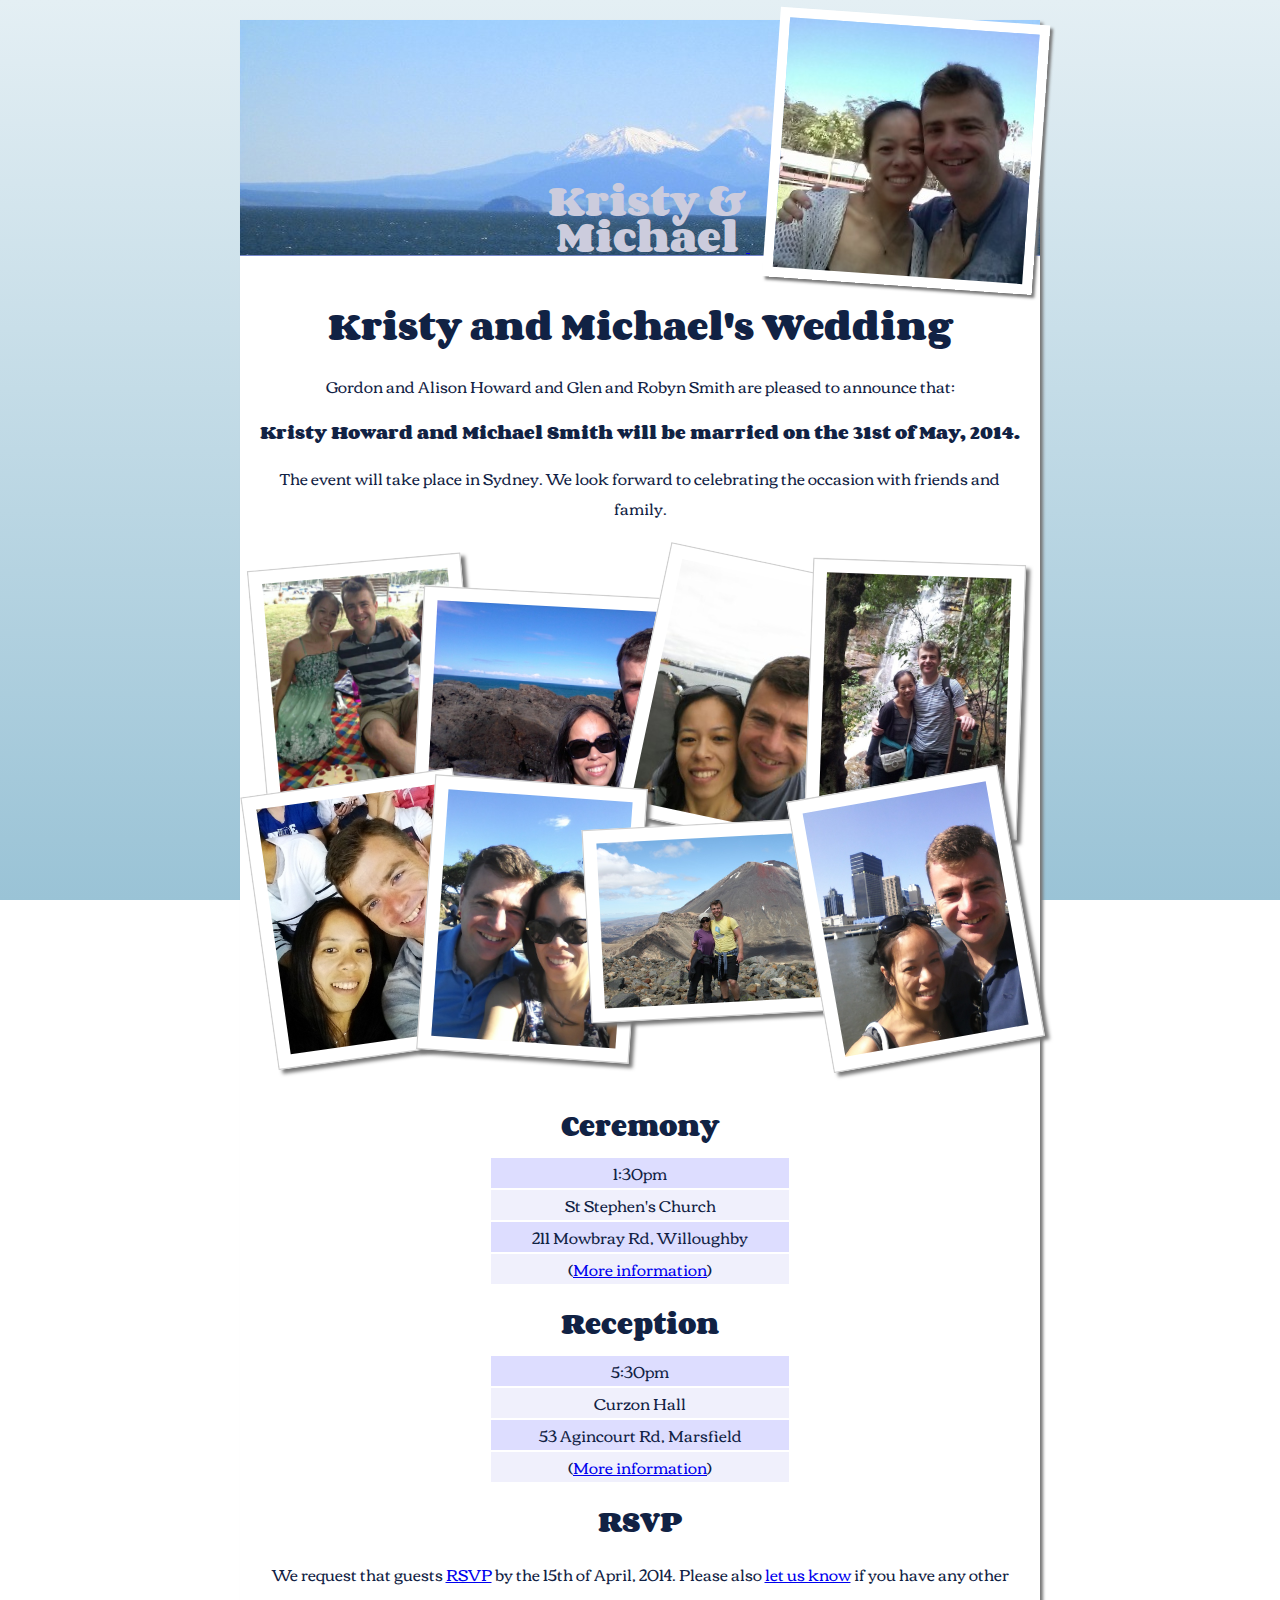
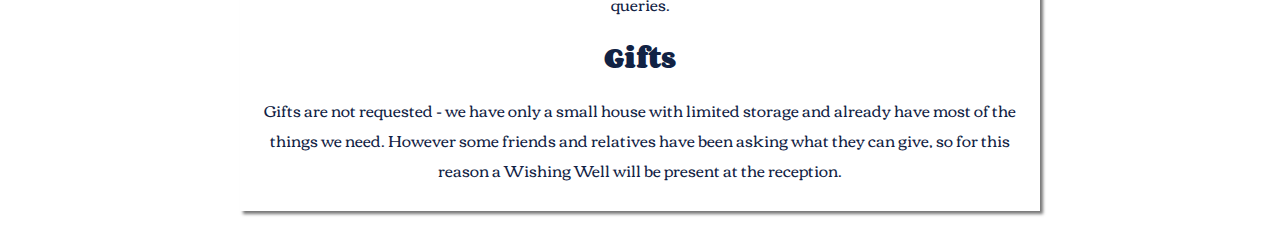
<file: index.html>
<!DOCTYPE html>
<html>
  <head>
    <meta charset="UTF-8">
    <link href='http://fonts.googleapis.com/css?family=Corben' rel='stylesheet' type='text/css'>
    <link rel="stylesheet" type="text/css" href="style.css" />
    <script type="text/Javascript" src="http://ajax.googleapis.com/ajax/libs/jquery/1.9.1/jquery.min.js"></script>
    <script type="text/javascript" src="style.js"></script>
    <title>Kristy and Michael's Wedding</title>
  </head>
  <body>
    <div id="container">
      <a id="header" href="/">
        <div id="header-text">
          <div>Kristy &amp;</div>
          <div>Michael</div>
        </div>
        <div id="header-portrait"><img width="250" height="250" src="images/header-portrait.jpg" alt="Portrait of Kristy and Michael"></div>
      </a>
      <div id="content">
    <h1>Kristy and Michael's Wedding</h1>

    <p>
    Gordon and Alison Howard and Glen and Robyn Smith are pleased to announce that:
    </p>

    <p><strong>Kristy Howard and Michael Smith will be married on the 31st of May, 2014.</strong></p>

    <p>
    The event will take place in Sydney. We look forward to celebrating the occasion with friends and family.
    </p>

    <div class="photo-gallery">
        <div><img src="galleries/couple/photo10.jpg" alt="Kristy & Michael" /></div>
        <div><img src="galleries/couple/photo2.jpg" alt="Kristy & Michael" /></div>
        <div><img src="galleries/couple/photo1.jpg" alt="Kristy & Michael" /></div>
        <div><img src="galleries/couple/photo3.jpg" alt="Kristy & Michael" /></div>
        <div><img src="galleries/couple/photo6.jpg" alt="Kristy & Michael" /></div>
        <div><img src="galleries/couple/photo4.jpg" alt="Kristy & Michael" /></div>
        <div><img src="galleries/couple/photo7.jpg" alt="Kristy & Michael" /></div>
        <div><img src="galleries/couple/photo5.jpg" alt="Kristy & Michael" /></div>
        <!--<div><img src="galleries/couple/photo8.jpg" alt="Kristy & Michael" /></div>-->
        <!--<div><img src="galleries/couple/photo9.jpg" alt="Kristy & Michael" /></div>-->
    </div>

    <h2>Ceremony</h2>
    <div class='time-and-place'>
      <div>1:30pm</div>
      <div>St Stephen's Church</div>
      <div>211 Mowbray Rd, Willoughby</div>
      <div>(<a href="ceremony.html">More information</a>)</div>
    </div>
    <p></p>

    <h2>Reception</h2>
    <div class='time-and-place'>
      <div>5:30pm</div>
      <div>Curzon Hall</div>
      <div>53 Agincourt Rd, Marsfield</div>
      <div>(<a href="reception.html">More information</a>)</div>
    </div>
    <p></p>

    <h2>RSVP</h2>
    <p>
    We request that guests <a href="rsvp.html">RSVP</a> by the 15th of April, 2014. Please also <a href="rsvp.html">let us know</a> if you have any other queries.
    </p>

    <h2>Gifts</h2>
    <p>
    Gifts are not requested - we have only a small house with limited storage and already have most
    of the things we need. However some friends and relatives have been asking what they can give,
    so for this reason a Wishing Well will be present at the reception.
    </p>

      </div>
    </div>
  </body>
</html>
</file>
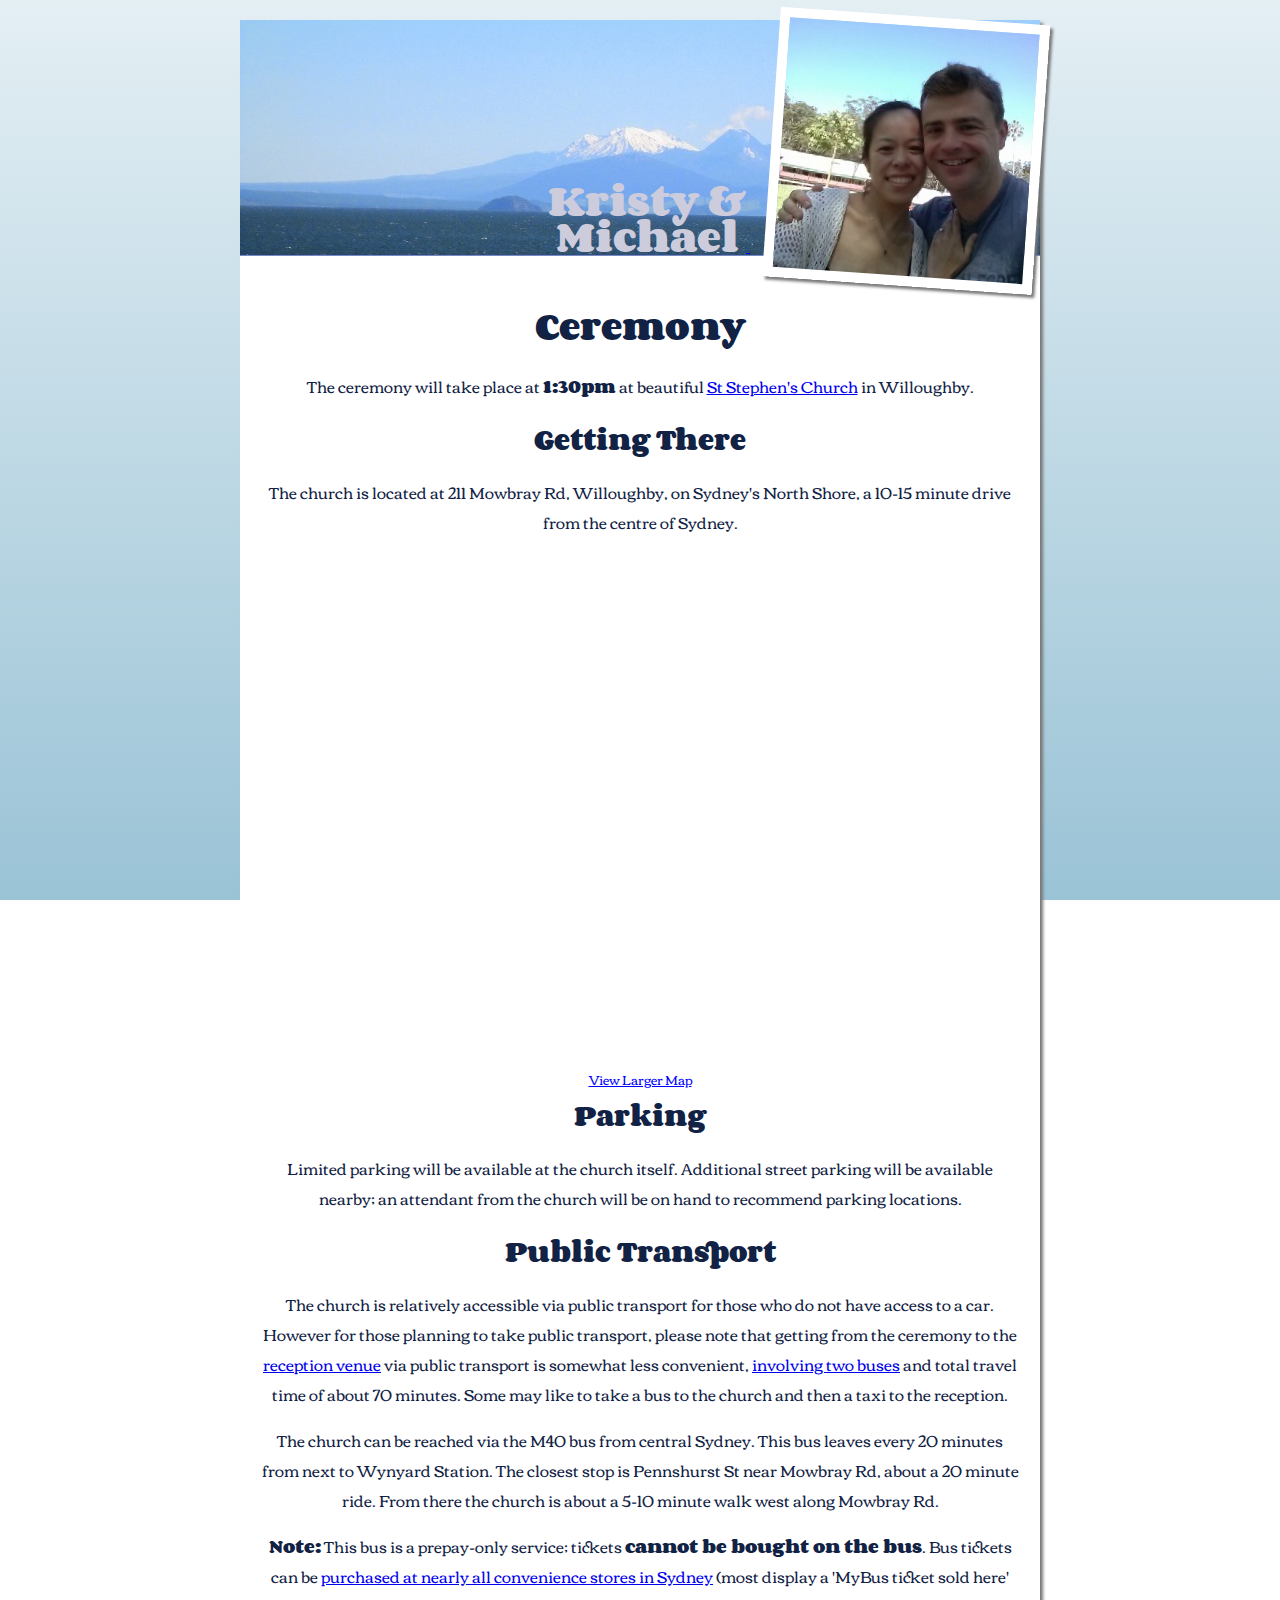
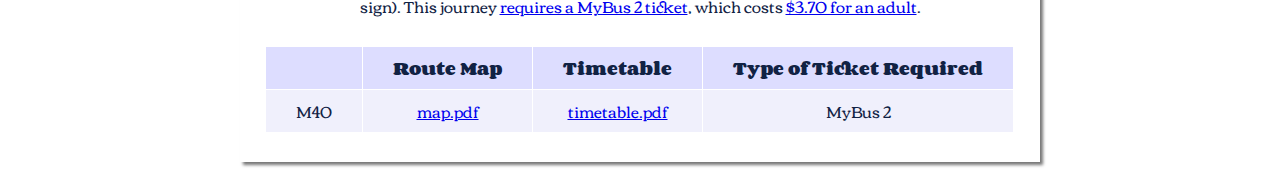
<file: ceremony.html>
<!DOCTYPE html>
<html>
  <head>
    <meta charset="UTF-8">
    <link href='http://fonts.googleapis.com/css?family=Corben' rel='stylesheet' type='text/css'>
    <link rel="stylesheet" type="text/css" href="style.css" />
    <script type="text/Javascript" src="http://ajax.googleapis.com/ajax/libs/jquery/1.9.1/jquery.min.js"></script>
    <script type="text/javascript" src="style.js"></script>
    <title>Kristy and Michael's Wedding - Ceremony</title>
  </head>
  <body>
    <div id="container">
      <a id="header" href="/">
        <div id="header-text">
          <div>Kristy &amp;</div>
          <div>Michael</div>
        </div>
        <div id="header-portrait"><img width="250" height="250" src="images/header-portrait.jpg" alt="Portrait of Kristy and Michael"></div>
      </a>
      <div id="content">
    <h1>Ceremony</h1>

    <p>
    The ceremony will take place at <strong>1:30pm</strong> at beautiful <a
      href="http://www.st-stephens.com.au/">St Stephen's Church</a> in Willoughby.
    </p>

    <h2><a id="directions">Getting There</a></h2>

    <p>
    The church is located at 211 Mowbray Rd, Willoughby, on Sydney's North Shore, a 10-15 minute drive from the centre of Sydney.
    </p>

    <iframe width="640" height="480" frameborder="0" scrolling="no" marginheight="0" marginwidth="0" src="https://maps.google.com.au/maps?f=d&amp;source=s_d&amp;saddr=Sydney+NSW&amp;daddr=St+Stephens+Anglican+Church+Willoughby,+Mowbray+Rd,+Chatswood+NSW&amp;hl=en&amp;geocode=FSE5-_0dTjwDCSk_dJrzOJgSazFQqDIWaH0BAw%3BFSA3_P0dIAcDCSFVTdXjAhkUjylFgeukLKkSazFVTdXjAhkUjw&amp;aq=0&amp;oq=Sydney&amp;sll=-33.838327,151.203638&amp;sspn=0.207602,0.37405&amp;mra=ls&amp;ie=UTF8&amp;t=m&amp;ll=-33.829927,151.193504&amp;spn=0.136894,0.219727&amp;z=12&amp;output=embed"></iframe><br /><small><a href="https://maps.google.com.au/maps?f=d&amp;source=embed&amp;saddr=Sydney+NSW&amp;daddr=St+Stephens+Anglican+Church+Willoughby,+Mowbray+Rd,+Chatswood+NSW&amp;hl=en&amp;geocode=FSE5-_0dTjwDCSk_dJrzOJgSazFQqDIWaH0BAw%3BFSA3_P0dIAcDCSFVTdXjAhkUjylFgeukLKkSazFVTdXjAhkUjw&amp;aq=0&amp;oq=Sydney&amp;sll=-33.838327,151.203638&amp;sspn=0.207602,0.37405&amp;mra=ls&amp;ie=UTF8&amp;t=m&amp;ll=-33.829927,151.193504&amp;spn=0.136894,0.219727&amp;z=12" style="color:#0000FF;text-align:left">View Larger Map</a></small>

    <h2>Parking</h2>

    <p>
    Limited parking will be available at the church itself. Additional street parking will be
    available nearby; an attendant from the church will be on hand to recommend parking locations.
    </p>

    <h2><a id="public-transport">Public Transport</a></h2>

    <p> The church is relatively accessible via public transport for those who do not have access to
    a car. However for those planning to take public transport, please note that getting from the
    ceremony to the <a href="reception.html">reception venue</a> via public transport is somewhat
    less convenient, <a href="reception.html#public-transport">involving two buses</a> and total
    travel time of about 70 minutes. Some may like to take a bus to the church and then a taxi to
    the reception.</p>

    <p>
    The church can be reached via the M40 bus from central Sydney. This bus leaves every 20 minutes
    from next to Wynyard Station.  The closest stop is Pennshurst St near Mowbray Rd, about a 20
    minute ride. From there the church is about a 5-10 minute walk west along Mowbray Rd.
    </p>

    <p> <strong>Note:</strong> This bus is a prepay-only service; tickets <strong>cannot be bought
      on the bus</strong>.  Bus tickets can be <a
      href="http://www.transportnsw.info/en/tickets/where-to-buy.page?"> purchased at nearly all
      convenience stores in Sydney</a> (most display a 'MyBus ticket sold here' sign). This journey
    <a href="http://www.sydneybuses.info/tickets/calculating-sections"> requires a MyBus 2
      ticket</a>, which costs <a
      href="http://www.transportnsw.info/sites/en/tickets/ticket-types/bus.page#mybus-fares">$3.70
      for an adult</a>.  </p>

    <table>
      <tr><th></th><th>Route Map</th><th>Timetable</th><th>Type of Ticket Required</th></tr>
      <tr><td>M40</td><td><a href="buses/M40/map.pdf">map.pdf</a></td><td><a href="buses/M40/timetable.pdf">timetable.pdf</a></td><td>MyBus 2</td></tr>
    </table>

      </div>
    </div>
  </body>
</html>
</file>
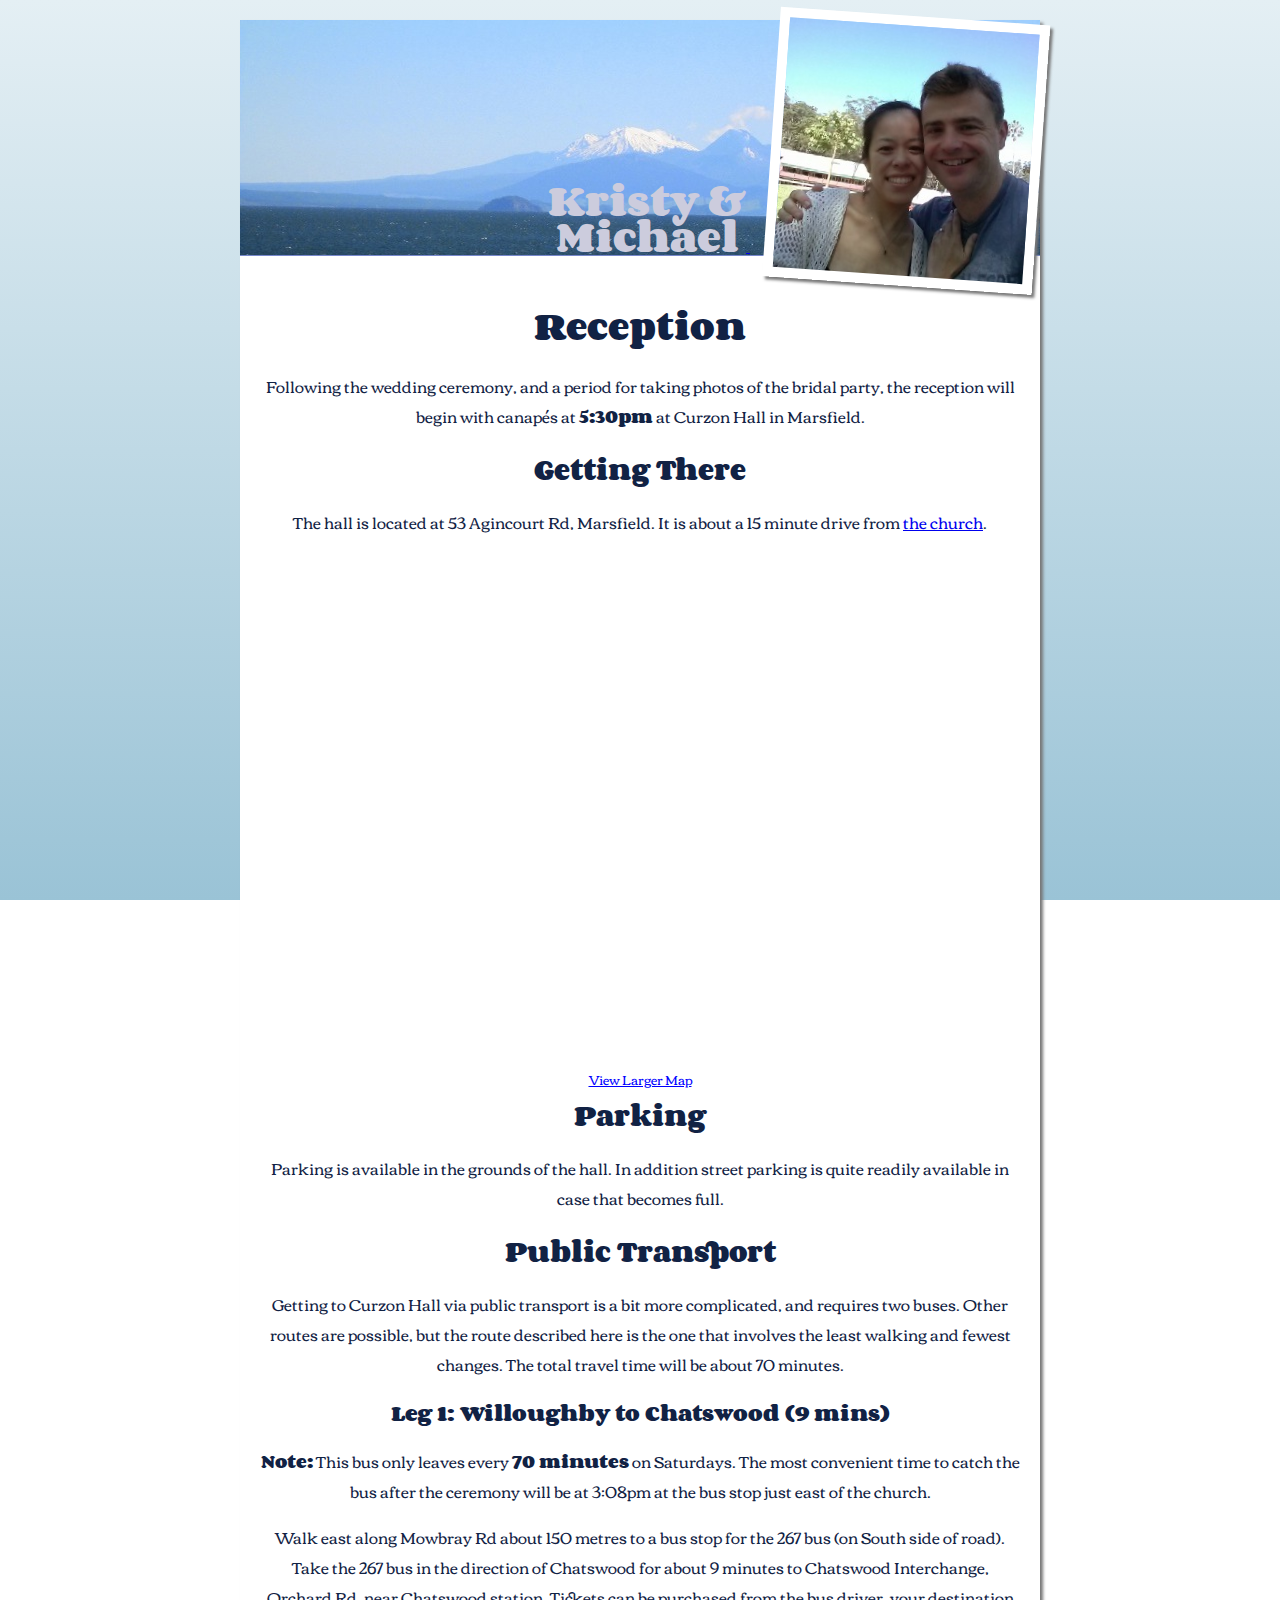
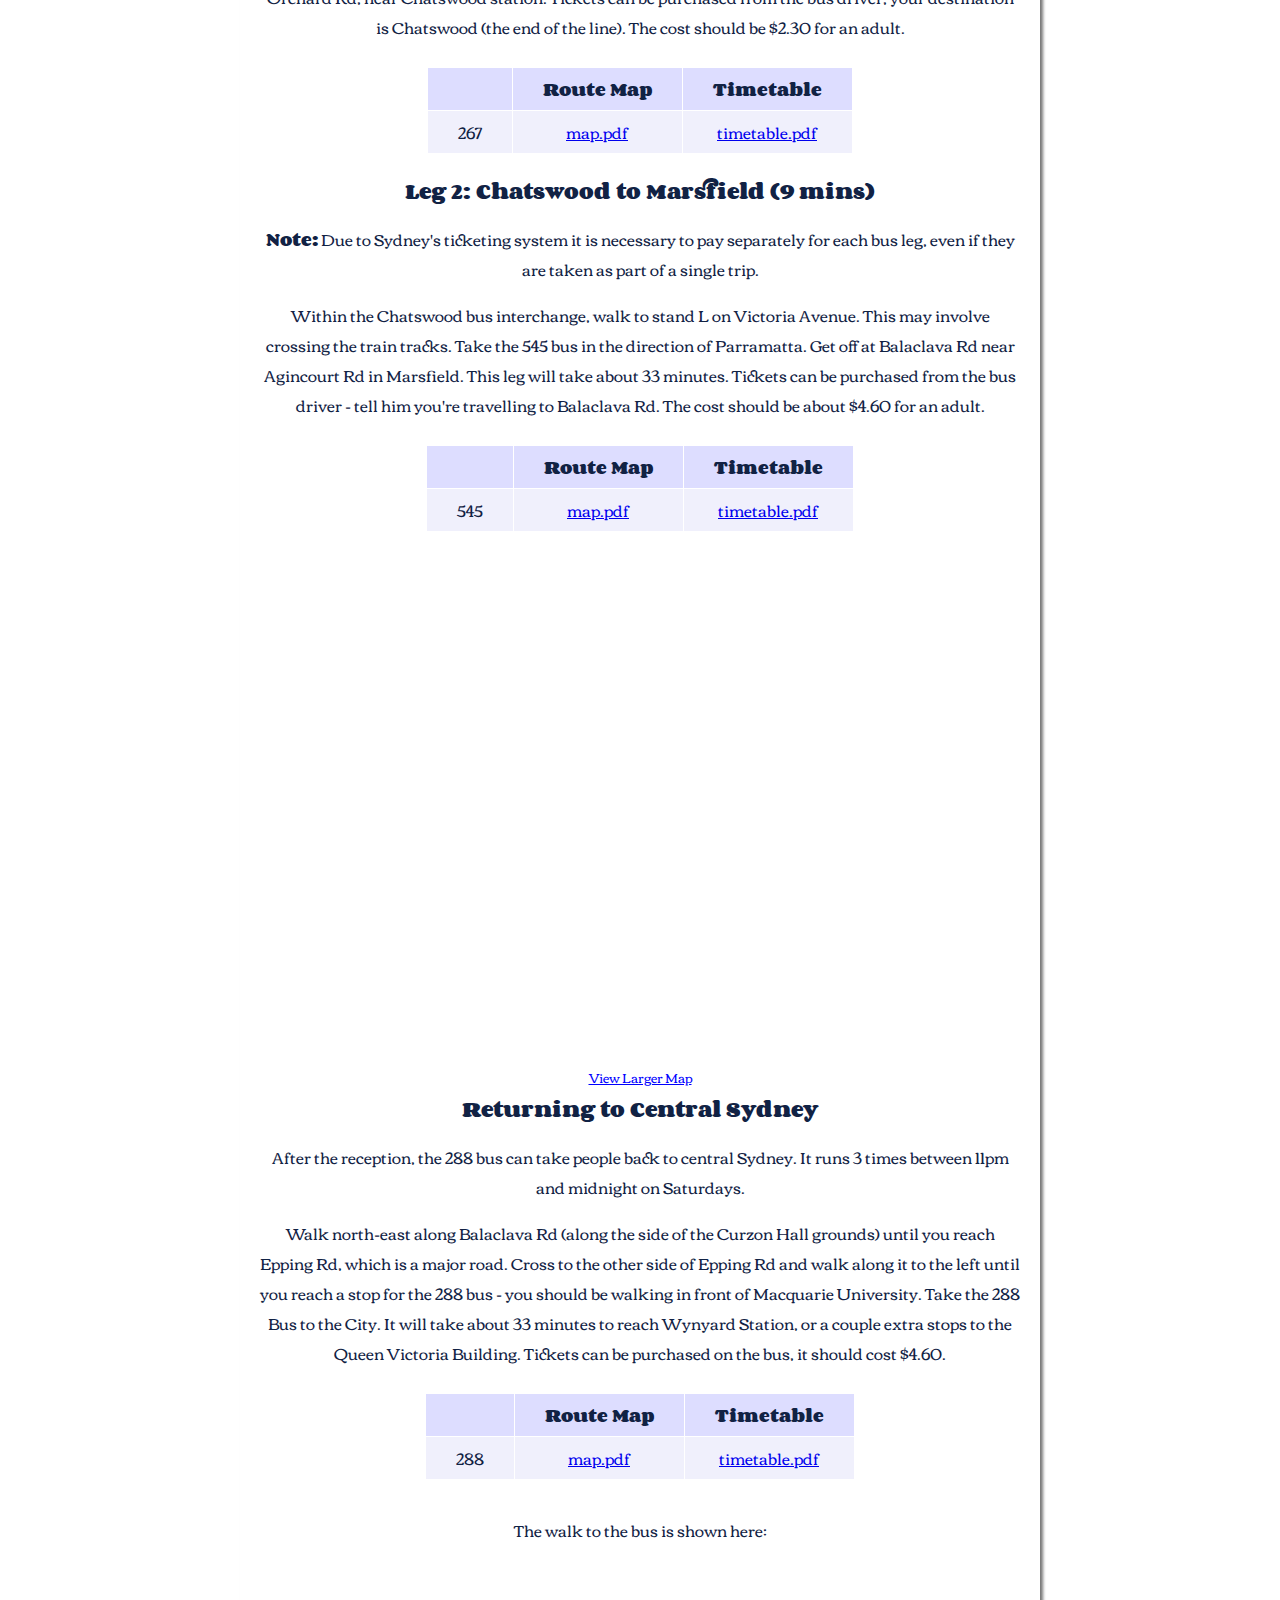
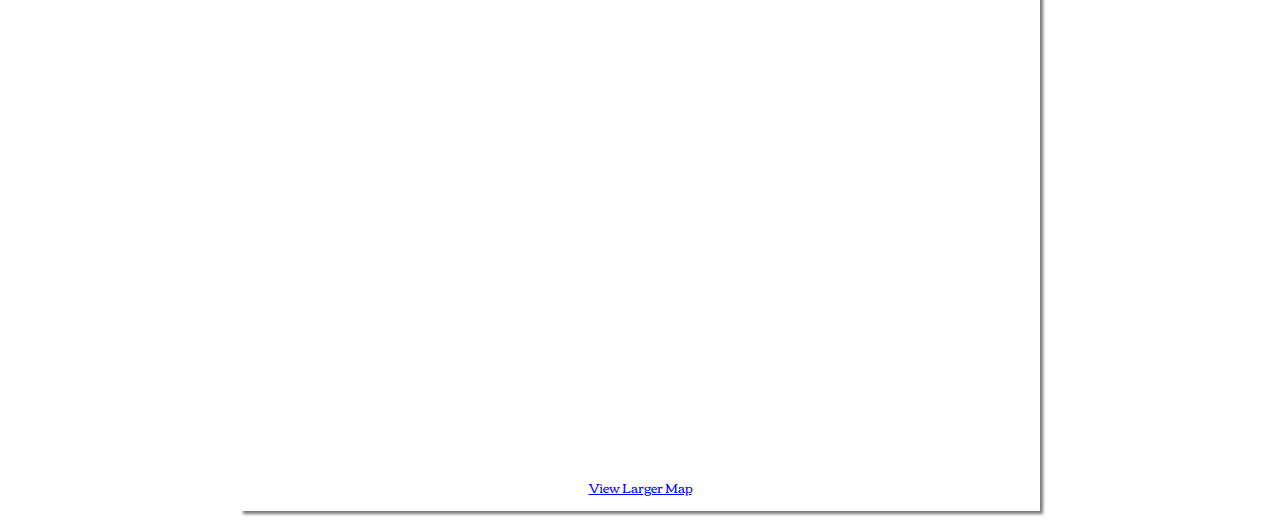
<file: reception.html>
<!DOCTYPE html>
<html>
  <head>
    <meta charset="UTF-8">
    <link href='http://fonts.googleapis.com/css?family=Corben' rel='stylesheet' type='text/css'>
    <link rel="stylesheet" type="text/css" href="style.css" />
    <script type="text/Javascript" src="http://ajax.googleapis.com/ajax/libs/jquery/1.9.1/jquery.min.js"></script>
    <script type="text/javascript" src="style.js"></script>
    <title>Kristy and Michael's Wedding - Reception</title>
  </head>
  <body>
    <div id="container">
      <a id="header" href="/">
        <div id="header-text">
          <div>Kristy &amp;</div>
          <div>Michael</div>
        </div>
        <div id="header-portrait"><img width="250" height="250" src="images/header-portrait.jpg" alt="Portrait of Kristy and Michael"></div>
      </a>
      <div id="content">
    <h1>Reception</h1>

    <p>
    Following the wedding ceremony, and a period for taking photos of the bridal party, the reception will begin with canapés at <strong>5:30pm</strong> at Curzon Hall in Marsfield.
    </p>

    <h2><a id="directions">Getting There</a></h2>

    <p>
    The hall is located at 53 Agincourt Rd, Marsfield. It is about a 15 minute drive from <a href="ceremony.html">the church</a>.
    </p>

    <iframe width="640" height="480" frameborder="0" scrolling="no" marginheight="0" marginwidth="0" src="https://maps.google.com.au/maps?f=d&amp;source=s_d&amp;saddr=St+Stephens+Anglican+Church+Willoughby,+Mowbray+Rd,+Chatswood+NSW&amp;daddr=Curzon+Hall,+Agincourt+Rd,+Marsfield+NSW&amp;hl=en&amp;geocode=FSA3_P0dIAcDCSFVTdXjAhkUjylFgeukLKkSazFVTdXjAhkUjw%3BFTyO_P0dUKgBCSEjGyPUDcOGVinRbrd5eKYSazEjGyPUDcOGVg&amp;aq=0&amp;oq=Curzon&amp;sll=-33.869296,151.192517&amp;sspn=0.051882,0.093513&amp;mra=ls&amp;ie=UTF8&amp;t=m&amp;ll=-33.792844,151.148186&amp;spn=0.068477,0.109863&amp;z=13&amp;output=embed"></iframe><br /><small><a href="https://maps.google.com.au/maps?f=d&amp;source=embed&amp;saddr=St+Stephens+Anglican+Church+Willoughby,+Mowbray+Rd,+Chatswood+NSW&amp;daddr=Curzon+Hall,+Agincourt+Rd,+Marsfield+NSW&amp;hl=en&amp;geocode=FSA3_P0dIAcDCSFVTdXjAhkUjylFgeukLKkSazFVTdXjAhkUjw%3BFTyO_P0dUKgBCSEjGyPUDcOGVinRbrd5eKYSazEjGyPUDcOGVg&amp;aq=0&amp;oq=Curzon&amp;sll=-33.869296,151.192517&amp;sspn=0.051882,0.093513&amp;mra=ls&amp;ie=UTF8&amp;t=m&amp;ll=-33.792844,151.148186&amp;spn=0.068477,0.109863&amp;z=13" style="color:#0000FF;text-align:left">View Larger Map</a></small>

    <h2>Parking</h2>

    <p>
    Parking is available in the grounds of the hall. In addition street parking is quite readily available in case that becomes full.
    </p>

    <h2><a id="public-transport">Public Transport</a></h2>

    <p>
    Getting to Curzon Hall via public transport is a bit more complicated, and requires two buses.
    Other routes are possible, but the route described here is the one that involves the least
    walking and fewest changes. The total travel time will be about 70 minutes.
    </p>

    <h3>Leg 1: Willoughby to Chatswood (9 mins)</h3>

    <p>
    <strong>Note:</strong> This bus only leaves every <strong>70 minutes</strong> on Saturdays. The most
    convenient time to catch the bus after the ceremony will be at 3:08pm at the bus stop just east
    of the church.
    </p>

    <p>
    Walk east along Mowbray Rd about 150 metres to a bus stop for the 267 bus (on South side of
    road). Take the 267 bus in the direction of Chatswood for about 9 minutes to Chatswood
    Interchange, Orchard Rd, near Chatswood station. Tickets can be purchased from the bus driver, your destination is
    Chatswood (the end of the line). The cost should be $2.30 for an adult.</p>

    <table>
      <tr><th></th><th>Route Map</th><th>Timetable</th></tr>
      <tr><td>267</td><td><a href="buses/267/map.pdf">map.pdf</a></td><td><a href="buses/267/timetable.pdf">timetable.pdf</a></td></tr>
    </table>

    <h3>Leg 2: Chatswood to Marsfield (9 mins)</h3>

    <p>
    <strong>Note:</strong> Due to Sydney's ticketing system it is necessary to pay separately for
    each bus leg, even if they are taken as part of a single trip.
    </p>

    <p>
    Within the Chatswood bus interchange, walk to stand L on Victoria Avenue. This may involve
    crossing the train tracks. Take the 545 bus in the direction of Parramatta. Get off at
    Balaclava Rd near Agincourt Rd in Marsfield. This leg will take about 33 minutes. Tickets can be
    purchased from the bus driver - tell him you're travelling to Balaclava Rd. The cost should be
    about $4.60 for an adult.
    </p>

    <table>
      <tr><th></th><th>Route Map</th><th>Timetable</th></tr>
      <tr><td>545</td><td><a href="buses/545/map.pdf">map.pdf</a></td><td><a href="buses/545/timetable.pdf">timetable.pdf</a></td></tr>
    </table>

    <iframe width="640" height="480" frameborder="0" scrolling="no" marginheight="0" marginwidth="0" src="https://maps.google.com.au/maps?f=d&amp;source=s_d&amp;saddr=St+Stephens+Anglican+Church+Willoughby,+Mowbray+Rd,+Chatswood+NSW&amp;daddr=Curzon+Hall,+53+Agincourt+Road,+Marsfield+NSW+2122&amp;hl=en&amp;geocode=FSA3_P0dIAcDCSFVTdXjAhkUjylFgeukLKkSazFVTdXjAhkUjw%3BFTyO_P0dUKgBCSnRbrd5eKYSazEjGyPUDcOGVg&amp;aq=0&amp;oq=St+Stephen's&amp;sll=-33.792416,151.148357&amp;sspn=0.087308,0.168915&amp;dirflg=r&amp;ttype=now&amp;noexp=0&amp;noal=0&amp;sort=walk&amp;mra=ls&amp;ie=UTF8&amp;t=m&amp;start=0&amp;ll=-33.792416,151.148357&amp;spn=0.068477,0.109863&amp;z=13&amp;output=embed"></iframe><br /><small><a href="https://maps.google.com.au/maps?f=d&amp;source=embed&amp;saddr=St+Stephens+Anglican+Church+Willoughby,+Mowbray+Rd,+Chatswood+NSW&amp;daddr=Curzon+Hall,+53+Agincourt+Road,+Marsfield+NSW+2122&amp;hl=en&amp;geocode=FSA3_P0dIAcDCSFVTdXjAhkUjylFgeukLKkSazFVTdXjAhkUjw%3BFTyO_P0dUKgBCSnRbrd5eKYSazEjGyPUDcOGVg&amp;aq=0&amp;oq=St+Stephen's&amp;sll=-33.792416,151.148357&amp;sspn=0.087308,0.168915&amp;dirflg=r&amp;ttype=now&amp;noexp=0&amp;noal=0&amp;sort=walk&amp;mra=ls&amp;ie=UTF8&amp;t=m&amp;start=0&amp;ll=-33.792416,151.148357&amp;spn=0.068477,0.109863&amp;z=13" style="color:#0000FF;text-align:left">View Larger Map</a></small>

    <h3>Returning to Central Sydney</h3>

    <p>
    After the reception, the 288 bus can take people back to central Sydney. It runs 3 times between
    11pm and midnight on Saturdays.
    </p>

    <p>
    Walk north-east along Balaclava Rd (along the side of the Curzon Hall grounds) until you reach
    Epping Rd, which is a major road. Cross to the other side of Epping Rd and walk along it to the
    left until you reach a stop for the 288 bus - you should be walking in front of Macquarie
    University. Take the 288 Bus to the City. It will take about 33 minutes to reach Wynyard
    Station, or a couple extra stops to the Queen Victoria Building. Tickets can be purchased on the
    bus, it should cost $4.60.
    </p>

    <table>
      <tr><th></th><th>Route Map</th><th>Timetable</th></tr>
      <tr><td>288</td><td><a href="buses/288/map.pdf">map.pdf</a></td><td><a href="buses/288/timetable.pdf">timetable.pdf</a></td></tr>
    </table>

    <p>
    The walk to the bus is shown here:
    </p>
    <iframe width="640" height="480" frameborder="0" scrolling="no" marginheight="0" marginwidth="0" src="https://maps.google.com.au/maps?f=d&amp;source=s_d&amp;saddr=Curzon+Hall,+53+Agincourt+Road,+Marsfield+NSW+2122&amp;daddr=-33.77804,151.107455+to:Epping+Rd+Near+Culloden+Rd+%40-33.774822,151.104490&amp;hl=en&amp;geocode=FTyO_P0dUKgBCSnRbrd5eKYSazEjGyPUDcOGVg%3BFYiW_P0df7cBCSn_j-0Rd6YSazG9hcOMhn7i-g%3BFRqj_P0d6qsBCQ&amp;aq=0&amp;oq=Sydney&amp;sll=-33.776891,151.103565&amp;sspn=0.005458,0.010557&amp;dirflg=w&amp;mra=dpe&amp;mrsp=1&amp;sz=17&amp;via=1&amp;ie=UTF8&amp;t=m&amp;ll=-33.776882,151.103575&amp;spn=0.008561,0.013733&amp;z=16&amp;output=embed"></iframe><br /><small><a href="https://maps.google.com.au/maps?f=d&amp;source=embed&amp;saddr=Curzon+Hall,+53+Agincourt+Road,+Marsfield+NSW+2122&amp;daddr=-33.77804,151.107455+to:Epping+Rd+Near+Culloden+Rd+%40-33.774822,151.104490&amp;hl=en&amp;geocode=FTyO_P0dUKgBCSnRbrd5eKYSazEjGyPUDcOGVg%3BFYiW_P0df7cBCSn_j-0Rd6YSazG9hcOMhn7i-g%3BFRqj_P0d6qsBCQ&amp;aq=0&amp;oq=Sydney&amp;sll=-33.776891,151.103565&amp;sspn=0.005458,0.010557&amp;dirflg=w&amp;mra=dpe&amp;mrsp=1&amp;sz=17&amp;via=1&amp;ie=UTF8&amp;t=m&amp;ll=-33.776882,151.103575&amp;spn=0.008561,0.013733&amp;z=16" style="color:#0000FF;text-align:left">View Larger Map</a></small>

      </div>
    </div>
  </body>
</html>
</file>
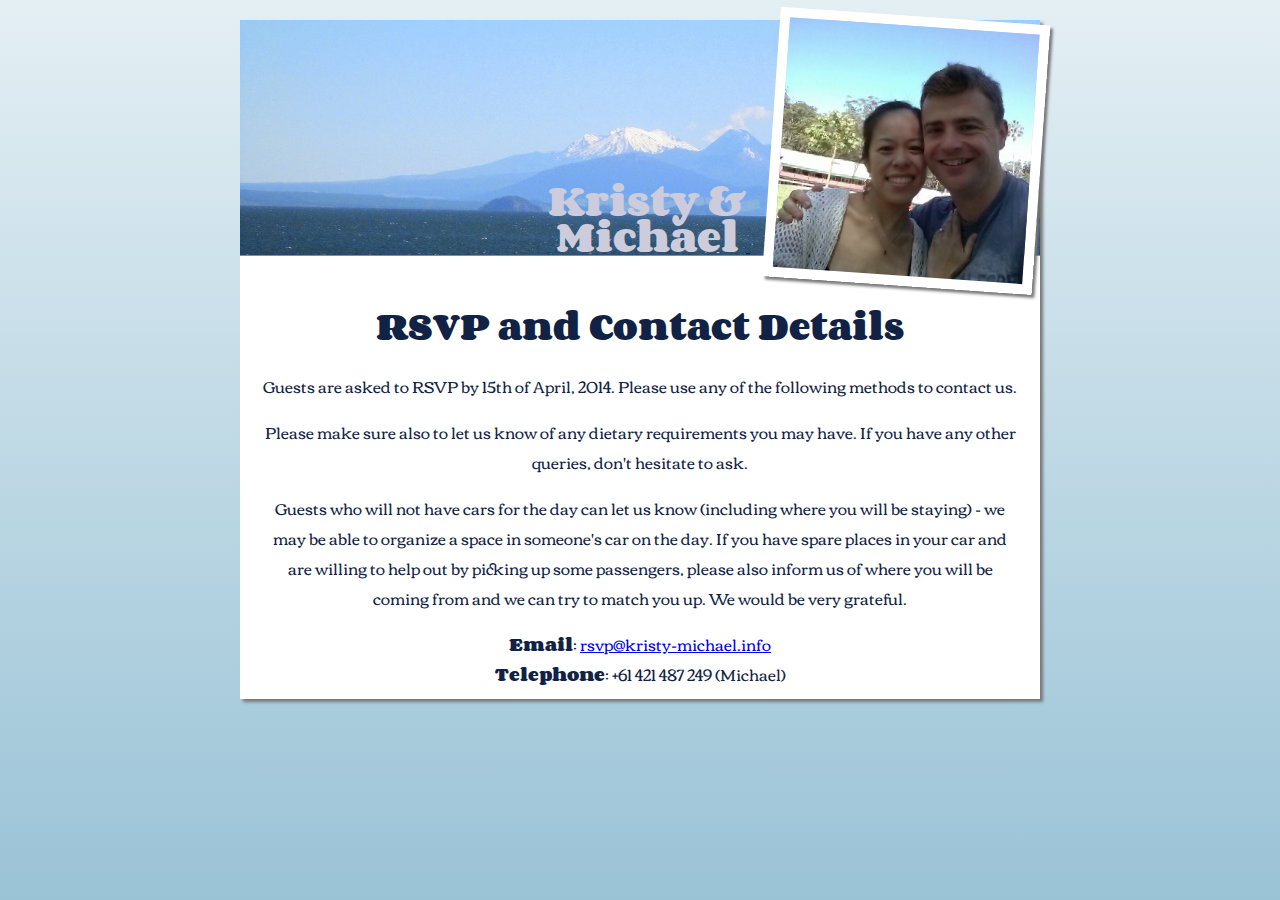
<file: rsvp.html>
<!DOCTYPE html>
<html>
  <head>
    <meta charset="UTF-8">
    <link href='http://fonts.googleapis.com/css?family=Corben' rel='stylesheet' type='text/css'>
    <link rel="stylesheet" type="text/css" href="style.css" />
    <script type="text/Javascript" src="http://ajax.googleapis.com/ajax/libs/jquery/1.9.1/jquery.min.js"></script>
    <script type="text/javascript" src="style.js"></script>
    <title>Kristy and Michael's Wedding - RSVP</title>
  </head>
  <body>
    <div id="container">
      <a id="header" href="/">
        <div id="header-text">
          <div>Kristy &amp;</div>
          <div>Michael</div>
        </div>
        <div id="header-portrait"><img width="250" height="250" src="images/header-portrait.jpg" alt="Portrait of Kristy and Michael"></div>
      </a>
      <div id="content">
    <h1>RSVP and Contact Details</h1>

    <p>
    Guests are asked to RSVP by 15th of April, 2014. Please use any of the following methods to contact us.
    </p>

    <p>
    Please make sure also to let us know of any dietary requirements you may have. If you have any other queries, don't hesitate to ask.
    </p>

    <p>
    Guests who will not have cars for the day can let us know (including where you will be staying)
    - we may be able to organize a space in someone's car on the day. If you have spare places in
    your car and are willing to help out by picking up some passengers, please also inform us of
    where you will be coming from and we can try to match you up. We would be very grateful.
    </p>

    <div>
      <div>
        <strong>Email</strong>:
        <script>
          var username = "rsvp";
          var hostname = "kristy-michael.info";
          var linktext = username + "@" + hostname ;
          document.write("<a href='" + "mail" + "to:" + username + "@" + hostname + "'>" + linktext + "</a>");
        </script>
      </div>

      <div>
        <strong>Telephone</strong>: +61 &#52;&#50;&#49; &#52;&#56;&#55; &#50;&#52;&#57; (Michael)
      </div>
    </div>

      </div>
    </div>
  </body>
</html>
</file>
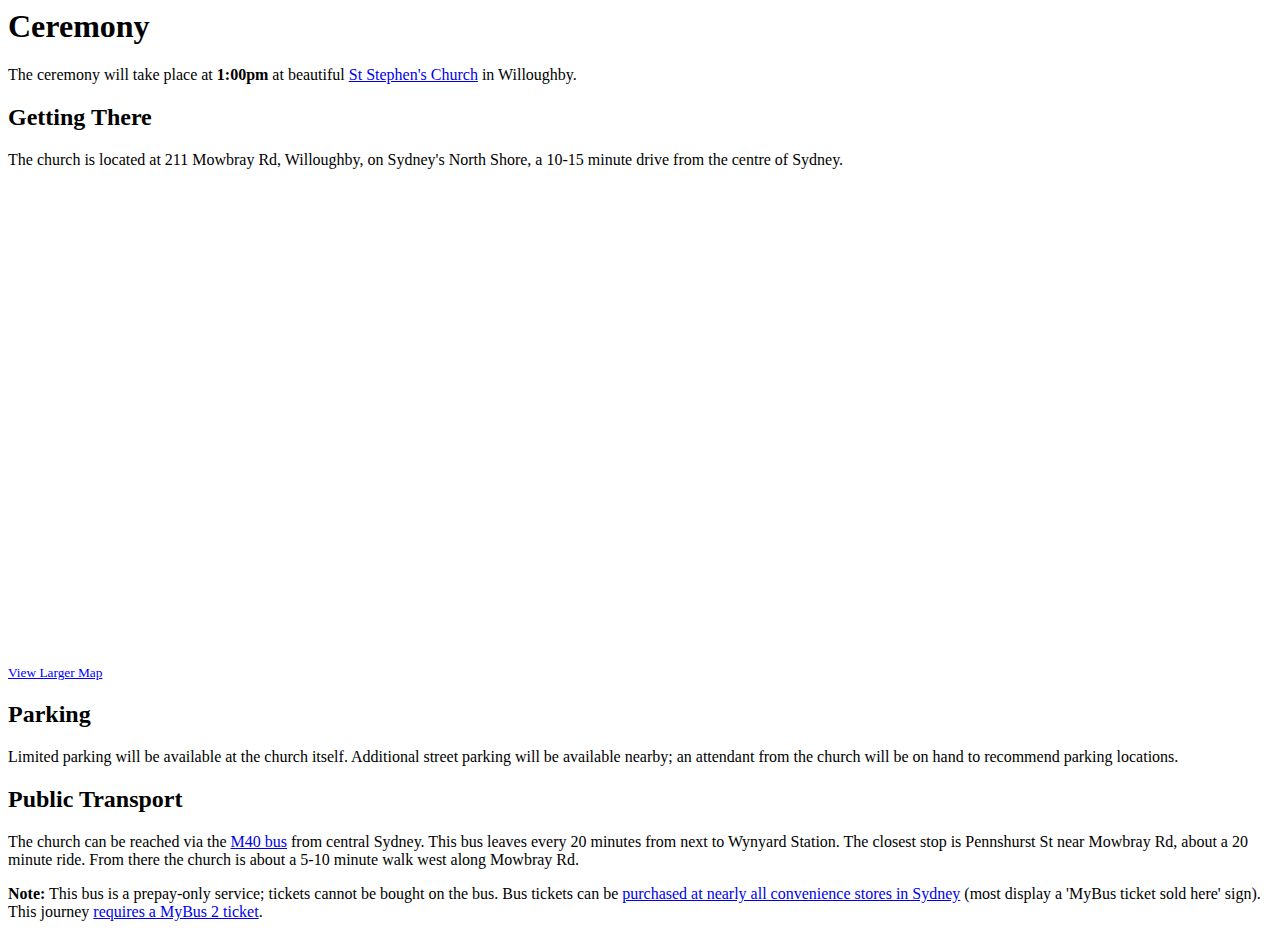
<file: wedding.html>
<html>
  <head>
    <title>Kristy and Michael's Wedding - Ceremony</title>
  </head>
  <body>
    <h1>Ceremony</h1>

    <p>
    The ceremony will take place at <strong>1:00pm</strong> at beautiful <a
      href="http://www.st-stephens.com.au/">St Stephen's Church</a> in Willoughby.
    </p>

    <h2>Getting There</h2>

    <p>
    The church is located at 211 Mowbray Rd, Willoughby, on Sydney's North Shore, a 10-15 minute drive from the centre of Sydney.
    </p>

    <iframe width="640" height="480" frameborder="0" scrolling="no" marginheight="0" marginwidth="0" src="https://maps.google.com.au/maps?f=d&amp;source=s_d&amp;saddr=Sydney+NSW&amp;daddr=St+Stephens+Anglican+Church+Willoughby,+Mowbray+Rd,+Chatswood+NSW&amp;hl=en&amp;geocode=FSE5-_0dTjwDCSk_dJrzOJgSazFQqDIWaH0BAw%3BFSA3_P0dIAcDCSFVTdXjAhkUjylFgeukLKkSazFVTdXjAhkUjw&amp;aq=0&amp;oq=Sydney&amp;sll=-33.838327,151.203638&amp;sspn=0.207602,0.37405&amp;mra=ls&amp;ie=UTF8&amp;t=m&amp;ll=-33.829927,151.193504&amp;spn=0.136894,0.219727&amp;z=12&amp;output=embed"></iframe><br /><small><a href="https://maps.google.com.au/maps?f=d&amp;source=embed&amp;saddr=Sydney+NSW&amp;daddr=St+Stephens+Anglican+Church+Willoughby,+Mowbray+Rd,+Chatswood+NSW&amp;hl=en&amp;geocode=FSE5-_0dTjwDCSk_dJrzOJgSazFQqDIWaH0BAw%3BFSA3_P0dIAcDCSFVTdXjAhkUjylFgeukLKkSazFVTdXjAhkUjw&amp;aq=0&amp;oq=Sydney&amp;sll=-33.838327,151.203638&amp;sspn=0.207602,0.37405&amp;mra=ls&amp;ie=UTF8&amp;t=m&amp;ll=-33.829927,151.193504&amp;spn=0.136894,0.219727&amp;z=12" style="color:#0000FF;text-align:left">View Larger Map</a></small>

    <h2>Parking</h2>

    <p>
    Limited parking will be available at the church itself. Additional street parking will be
    available nearby; an attendant from the church will be on hand to recommend parking locations.
    </p>

    <h2>Public Transport</h2>

    <p>
    The church can be reached via the <a href="http://www.sydneybuses.info/routes/M40_map.pdf">M40
      bus</a> from central Sydney. This bus leaves every 20 minutes from next to Wynyard Station.
    The closest stop is Pennshurst St near Mowbray Rd, about a 20 minute ride. From there the church
    is about a 5-10 minute walk west along Mowbray Rd.
    </p>

    <p>
    <strong>Note:</strong> This bus is a prepay-only service; tickets cannot be bought on the bus.
    Bus tickets can be <a href="http://www.transportnsw.info/en/tickets/where-to-buy.page?">
      purchased at nearly all convenience stores in Sydney</a> (most display a 'MyBus ticket sold here' sign).
    This journey <a href="http://www.sydneybuses.info/tickets/calculating-sections">requires a MyBus 2 ticket</a>.
    </p>

  </body>
</html>
</file>
<file: style.css>
html, body {
  min-height: 100%;
}

body {
  margin: 0;
  padding: 0;
  color: #061C37;
  background: -webkit-linear-gradient(top, #e4eff4 0%, #9ac3d6 100%) fixed; /* For Safari */
  background: -o-linear-gradient(top, #e4eff4 0%, #9ac3d6 100%) fixed; /* For Opera 11.1 to 12.0 */
  background: -moz-linear-gradient(top, #e4eff4 0%, #9ac3d6 100%) fixed; /* For Firefox 3.6 to 15 */
  background: linear-gradient(top, #e4eff4 0%, #9ac3d6 100%) fixed; /* Standard syntax */
}

#container {
  width: 800px;
  margin: 20px auto;

  -webkit-box-shadow: 3px 3px 3px #777;
  -moz-box-shadow: 3px 3px 3px #777;
  box-shadow: 3px 3px 3px #777;
}

#container > a {
  display: block;
}

#header {
  height: 235px;
  background-image: url('images/header-bkg.jpg');
  background-size: 100%;
  background-color: #a8d3fd;
  text-align: right;
}

#header > div {
  display: inline-block;
}

#header-text {
  padding-bottom: 60px;

  font-family: 'Corben', sans-serif;
  font-weight: bold;
  line-height: 36px;
  color: #ccd;
  font-size: 36px;
  text-align: center;
}

#header-portrait {
  margin: 10px;
  vertical-align: bottom;

  transform: rotate(4deg) translateX(10px) translateY(-15px);
  -ms-transform: rotate(4deg) translateX(10px) translateY(-15px); /* IE 9 */
  -webkit-transform: rotate(4deg) translateX(10px) translateY(-15px); /* Safari and Chrome */
}

#header-portrait img {
  border: solid 10px #fff;
  -webkit-box-shadow: 3px 3px 3px #777;
  -moz-box-shadow: 3px 3px 3px #777;
  box-shadow: 3px 3px 3px #777;
}

#content {
  padding-top: 40px;
  padding-left: 20px;
  padding-right: 20px;
  padding-bottom: 10px;
  border-top: solid 1px #78c;
  font-family: 'Corben', sans-serif;
  background-color: #fff;
  color: #124;
  text-align: center;
}

#content h1, #content h2, #content h3 {
  margin: auto;
  font-weight: italic;
}

iframe {
  display: block;
  margin-left: auto;
  margin-right: auto;
}

table {
  border-collapse: collapse;
  margin-left: auto;
  margin-right: auto;
  border-top: solid 10px #fff;
  border-bottom: solid 20px #fff;
}

tr {
  border-top: solid 1px #fff;
  background-color: #f0f0fc;
}

th {
  border-right: solid 1px #fff;
  background-color: #ddf;
  padding-left: 30px;
  padding-right: 30px;
  padding-top: 6px;
  padding-bottom: 6px;
}

td {
  border-right: solid 1px #fff;
  padding-left: 30px;
  padding-right: 30px;
  padding-top: 6px;
  padding-bottom: 6px;
}

th, td {
  text-align: center;
}

.time-and-place {
  padding-top: 10px;
  width: 300px;
  margin: auto;
}

.time-and-place > div {
  border: solid 1px #fff;
  padding-left: 6px;
  padding-right: 6px;
  text-align: center;
}

.time-and-place > div:nth-child(odd) {
  background-color: #ddf;
}

.time-and-place > div:nth-child(even) {
  background-color: #f0f0fc;
}

.photo-gallery {
  padding: 10px;
  margin-top: 60px;
  margin-bottom: 60px;
}

.photo-gallery img {
  position: relative;
  display: inline-block;
  max-width:190px;
  max-height:190px;
  width: auto;
  height: auto;
  background-color: #fff;
  border: solid 1px #cfcfcf;
  padding: 10px;
  -webkit-box-shadow: 3px 3px 3px #777;
  -moz-box-shadow: 3px 3px 3px #777;
  box-shadow: 3px 3px 3px #777;
  -webkit-transition: -webkit-transform 0.1s ease-in;
  -moz-transition: -moz-transform 0.1s ease-in;
  transition: transform 0.1s ease-in;
}

.photo-gallery > div:nth-child(8n+1) > img {
  -webkit-transform: rotate(-5deg) scale(1.3);
  -moz-transform: rotate(-5deg) scale(1.3);
  transform: rotate(-5deg) scale(1.3);
}

.photo-gallery img:hover, .photo-gallery img:focus, .photo-gallery img:active {
  z-index: 999;
}

.photo-gallery > div:nth-child(8n+1) > img:hover, .photo-gallery > div:nth-child(8n+1) > img:focus, .photo-gallery > div:nth-child(8n+1) > img:active {
  -webkit-transform: rotate(-5deg) scale(1.6);
  -moz-transform: rotate(-5deg) scale(1.6);
  transform: rotate(-5deg) scale(1.6);
}

.photo-gallery > div:nth-child(8n+2) > img {
  -webkit-transform: rotate(3deg) scale(1.3);
  -moz-transform: rotate(3deg) scale(1.3);
  transform: rotate(3deg) scale(1.3);
}

.photo-gallery > div:nth-child(8n+2) > img:hover, .photo-gallery > div:nth-child(8n+2) > img:focus, .photo-gallery > div:nth-child(8n+2) > img:active {
  -webkit-transform: rotate(3deg) scale(1.6);
  -moz-transform: rotate(3deg) scale(1.6);
  transform: rotate(3deg) scale(1.6);
}

.photo-gallery > div:nth-child(8n+3) > img {
  -webkit-transform: rotate(12deg) scale(1.3);
  -moz-transform: rotate(12deg) scale(1.3);
  transform: rotate(12deg) scale(1.3);
}

.photo-gallery > div:nth-child(8n+3) > img:hover, .photo-gallery > div:nth-child(8n+3) > img:focus, .photo-gallery > div:nth-child(8n+3) > img:active {
  -webkit-transform: rotate(12deg) scale(1.6);
  -moz-transform: rotate(12deg) scale(1.6);
  transform: rotate(12deg) scale(1.6);
}

.photo-gallery > div:nth-child(8n+4) > img {
  -webkit-transform: rotate(2deg) scale(1.3);
  -moz-transform: rotate(2deg) scale(1.3);
  transform: rotate(2deg) scale(1.3);
}

.photo-gallery > div:nth-child(8n+4) > img:hover, .photo-gallery > div:nth-child(8n+4) > img:focus, .photo-gallery > div:nth-child(8n+4) > img:active {
  -webkit-transform: rotate(2deg) scale(1.6);
  -moz-transform: rotate(2deg) scale(1.6);
  transform: rotate(2deg) scale(1.6);
}

.photo-gallery > div:nth-child(8n+5) > img {
  -webkit-transform: rotate(-8deg) scale(1.3);
  -moz-transform: rotate(-8deg) scale(1.3);
  transform: rotate(-8deg) scale(1.3);
}

.photo-gallery > div:nth-child(8n+5) > img:hover, .photo-gallery > div:nth-child(8n+5) > img:focus, .photo-gallery > div:nth-child(8n+5) > img:active {
  -webkit-transform: rotate(-8deg) scale(1.6);
  -moz-transform: rotate(-8deg) scale(1.6);
  transform: rotate(-8deg) scale(1.6);
}

.photo-gallery > div:nth-child(8n+6) > img {
  -webkit-transform: rotate(4deg) scale(1.3);
  -moz-transform: rotate(4deg) scale(1.3);
  transform: rotate(4deg) scale(1.3);
}

.photo-gallery > div:nth-child(8n+6) > img:hover, .photo-gallery > div:nth-child(8n+6) > img:focus, .photo-gallery > div:nth-child(8n+6) > img:active {
  -webkit-transform: rotate(4deg) scale(1.6);
  -moz-transform: rotate(4deg) scale(1.6);
  transform: rotate(4deg) scale(1.6);
}

.photo-gallery > div:nth-child(8n+7) > img {
  -webkit-transform: rotate(-3deg) scale(1.3);
  -moz-transform: rotate(-3deg) scale(1.3);
  transform: rotate(-3deg) scale(1.3);
}

.photo-gallery > div:nth-child(8n+7) > img:hover, .photo-gallery > div:nth-child(8n+7) > img:focus, .photo-gallery > div:nth-child(8n+7) > img:active {
  -webkit-transform: rotate(-3deg) scale(1.6);
  -moz-transform: rotate(-3deg) scale(1.6);
  transform: rotate(-3deg) scale(1.6);
}

.photo-gallery > div:nth-child(8n+0) > img {
  -webkit-transform: rotate(-10deg) scale(1.3);
  -moz-transform: rotate(-10deg) scale(1.3);
  transform: rotate(-10deg) scale(1.3);
}

.photo-gallery > div:nth-child(8n+0) > img:hover, .photo-gallery > div:nth-child(8n+0) > img:focus, .photo-gallery > div:nth-child(8n+0) > img:active {
  -webkit-transform: rotate(-10deg) scale(1.6);
  -moz-transform: rotate(-10deg) scale(1.6);
  transform: rotate(-10deg) scale(1.6);
}

.photo-gallery div {
  display: inline-block;
  vertical-align: middle;
}
</file>
